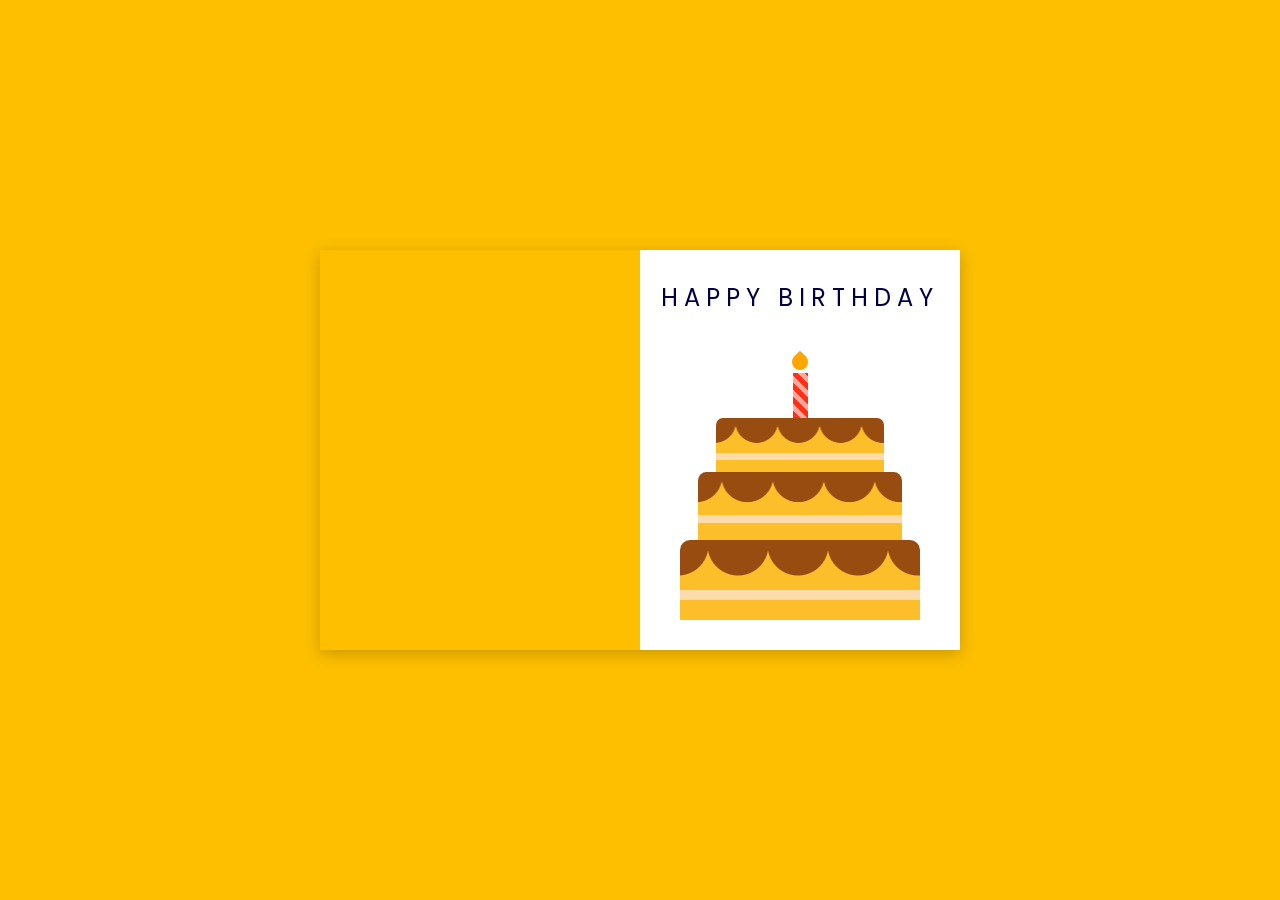
<file: index.html>
<!DOCTYPE html>
<html lang="en">

<head>
  <meta name="viewport" content="width=device-width, initial-scale=1.0" />
  <title>Me to You</title>

  <!-- Google Font-->
  <link href="https://fonts.googleapis.com/css2?family=Poppins&display=swap" rel="stylesheet" />

  <!-- Stylesheet -->
  <link rel="stylesheet" href="style.css" />

</head>

<body>
  <div class="card">
    <div class="outside">
      <div class="front">
        <p>Happy Birthday</p>
        <div class="cake">
          <div class="top-layer"></div>
          <div class="middle-layer"></div>
          <div class="bottom-layer"></div>
          <div class="candle"></div>
        </div>
      </div>
      <div class="back"></div>
    </div>
    <div class="inside" id="present">
      <p>Hi Anisha,
        <br>Happy Birthday! Wishing you a great day and a year ahead full of good times. Hope you celebrate big!.
        🎉🎂😊
      </p>
      <p>-Anaz</p>
      <h1>&#127873;</h1>
    </div>
  </div>

  <script>
    document.getElementById('present').addEventListener('click', function () {
      window.open('https://www.youtube.com/embed/vhVBWw6rId0?autoplay=1', '_blank');
    });
  </script>
</body>

</html>
</file>
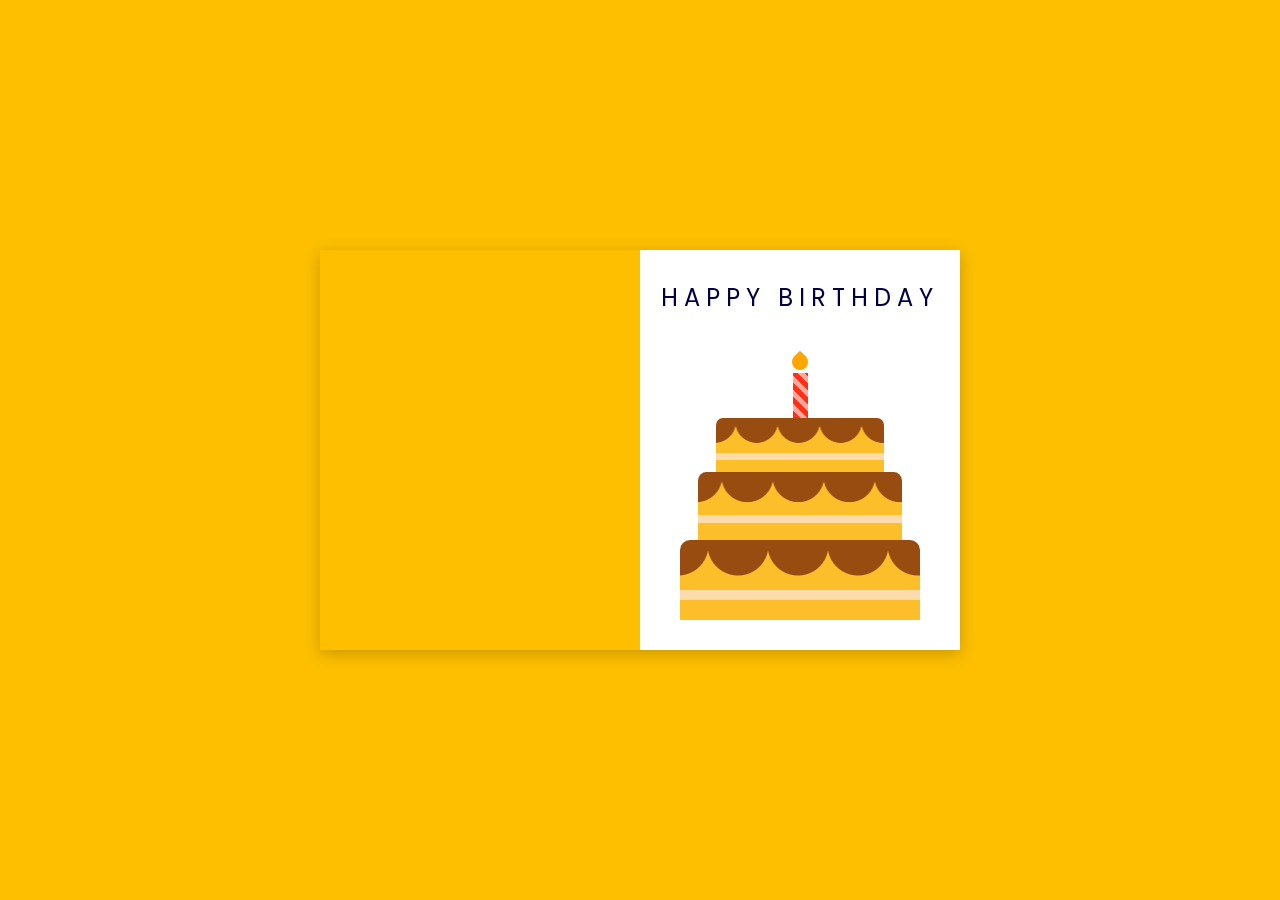
<file: happyBirthday.html>
<!DOCTYPE html>
<html lang="en">

<head>
  <meta name="viewport" content="width=device-width, initial-scale=1.0" />
  <title>Me to You</title>

  <!-- Google Font-->
  <link href="https://fonts.googleapis.com/css2?family=Poppins&display=swap" rel="stylesheet" />

  <!-- Stylesheet -->
  <link rel="stylesheet" href="style.css" />

  <style>
    * {
      padding: 0;
      margin: 0;
      box-sizing: border-box;
      font-family: "Poppins", sans-serif;
    }

    body {
      background-color: #fdbf00;
      display: flex;
      justify-content: center;
      align-items: center;
      height: 100vh;
    }

    .card {
      width: 640px;
      height: 400px;
      position: relative;
      -webkit-perspective: 1200px;
      perspective: 1200px;
      transition: 1s;
      box-shadow: 0 4px 15px rgba(0, 0, 0, 0.2);
    }

    .card:hover {
      transform: rotate(-5deg);
    }

    .card:hover .outside {
      transform: rotateY(-130deg);
    }

    .outside,
    .inside {
      height: 100%;
      width: 50%;
      position: absolute;
      left: 50%;
    }

    .inside {
      background: linear-gradient(to right, #e7e7e7, #ffffff 30%);
      line-height: 1.5;
      padding: 20px;
      text-align: center;
      display: flex;
      flex-direction: column;
      justify-content: center;
      align-items: center;
      transform: rotateY(0);
      transition: 2s;
      cursor: pointer;
    }

    .outside {
      -webkit-transform-style: preserve-3d;
      transform-style: preserve-3d;
      z-index: 1;
      transform-origin: left;
      transition: 2s;
      cursor: pointer;
    }

    .front,
    .back {
      height: 100%;
      width: 100%;
      position: absolute;
      -webkit-backface-visibility: hidden;
      backface-visibility: hidden;
      transform: rotateX(0deg);
    }

    .front {
      background-color: #ffffff;
    }

    .back {
      transform: rotateY(180deg);
      background: linear-gradient(to left, #e7e7e7, #ffffff 30%);
    }

    .cake {
      width: 100%;
      position: absolute;
      bottom: 30px;
    }

    .top-layer,
    .middle-layer,
    .bottom-layer {
      height: 80px;
      width: 240px;
      background-repeat: repeat;
      background-size: 60px 100px;
      background-position: 28px 0;
      background-image: linear-gradient(transparent 50px,
          #fedbab 50px,
          #fedbab 60px,
          transparent 60px),
        radial-gradient(circle at 30px 5px, #994c10 30px, #fcbf29 31px);
      border-radius: 10px 10px 0 0;
      position: relative;
      margin: auto;
    }

    .middle-layer {
      transform: scale(0.85);
      top: 6px;
    }

    .top-layer {
      transform: scale(0.7);
      top: 26px;
    }

    .candle {
      height: 45px;
      width: 15px;
      background: repeating-linear-gradient(45deg,
          #fd3018 0,
          #fd3018 5px,
          #ffa89e 5px,
          #ffa89e 10px);
      position: absolute;
      margin: auto;
      left: 0;
      right: 0;
      bottom: 202px;
    }

    .candle:before {
      content: "";
      position: absolute;
      height: 16px;
      width: 16px;
      background-color: #ffa500;
      border-radius: 0 50% 50% 50%;
      bottom: 48px;
      transform: rotate(45deg);
      left: -1px;
    }

    .outside p {
      font-size: 24px;
      text-transform: uppercase;
      margin-top: 30px;
      text-align: center;
      letter-spacing: 6px;
      color: #000046;
    }

    .inside p {
      font-size: 20px;
      margin-bottom: 20px;
    }

    .inside h1 {
      font-size: 120px;
      line-height: 120px;
      cursor: pointer;
    }
  </style>
</head>

<body>
  <div class="card">
    <div class="outside">
      <div class="front">
        <p>Happy Birthday</p>
        <div class="cake">
          <div class="top-layer"></div>
          <div class="middle-layer"></div>
          <div class="bottom-layer"></div>
          <div class="candle"></div>
        </div>
      </div>
      <div class="back"></div>
    </div>
    <div class="inside" id="present">
      <p>Hi Anisha,
        <br>Happy Birthday! Wishing you a great day and a year ahead full of good times. Hope you celebrate big!.
        🎉🎂😊
      </p>
      <p>-Anaz</p>
      <h1>&#127873;</h1>
    </div>
  </div>

  <script>
    document.getElementById('present').addEventListener('click', function () {
      window.open('https://www.youtube.com/embed/vhVBWw6rId0?autoplay=1', '_blank');
    });
  </script>
</body>

</html>
</file>
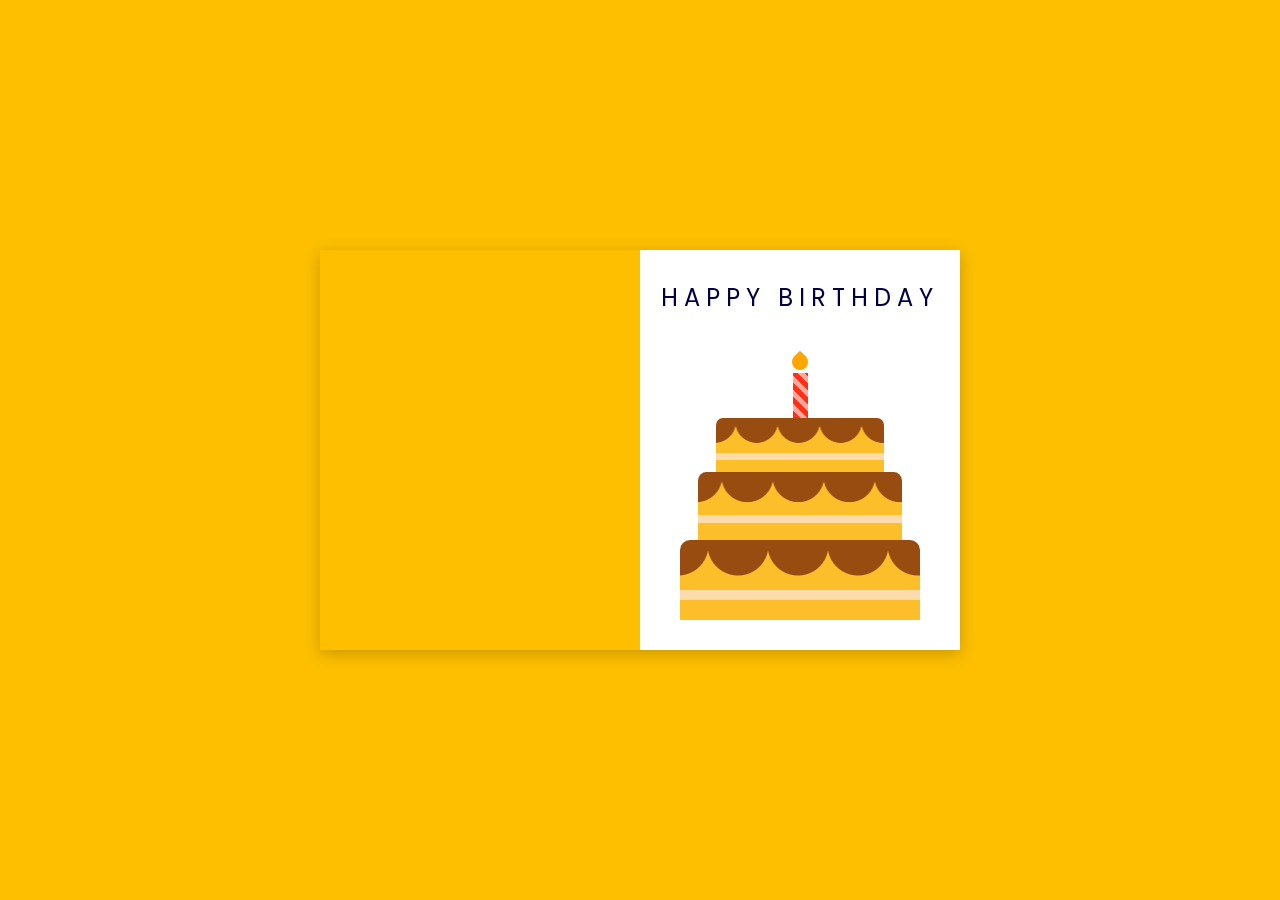
<file: main.html>
<!DOCTYPE html>
<html lang="en">

<head>
  <meta name="viewport" content="width=device-width, initial-scale=1.0" />
  <title>Me to You</title>

  <!-- Google Font-->
  <link href="https://fonts.googleapis.com/css2?family=Poppins&display=swap" rel="stylesheet" />

  <!-- Stylesheet -->
  <link rel="stylesheet" href="style.css" />

  <style>
    * {
      padding: 0;
      margin: 0;
      box-sizing: border-box;
      font-family: "Poppins", sans-serif;
    }

    body {
      background-color: #fdbf00;
      display: flex;
      justify-content: center;
      align-items: center;
      height: 100vh;
    }

    .card {
      width: 640px;
      height: 400px;
      position: relative;
      -webkit-perspective: 1200px;
      perspective: 1200px;
      transition: 1s;
      box-shadow: 0 4px 15px rgba(0, 0, 0, 0.2);
    }

    .card:hover {
      transform: rotate(-5deg);
    }

    .card:hover .outside {
      transform: rotateY(-130deg);
    }

    .outside,
    .inside {
      height: 100%;
      width: 50%;
      position: absolute;
      left: 50%;
    }

    .inside {
      background: linear-gradient(to right, #e7e7e7, #ffffff 30%);
      line-height: 1.5;
      padding: 20px;
      text-align: center;
      display: flex;
      flex-direction: column;
      justify-content: center;
      align-items: center;
      transform: rotateY(0);
      transition: 2s;
      cursor: pointer;
    }

    .outside {
      -webkit-transform-style: preserve-3d;
      transform-style: preserve-3d;
      z-index: 1;
      transform-origin: left;
      transition: 2s;
      cursor: pointer;
    }

    .front,
    .back {
      height: 100%;
      width: 100%;
      position: absolute;
      -webkit-backface-visibility: hidden;
      backface-visibility: hidden;
      transform: rotateX(0deg);
    }

    .front {
      background-color: #ffffff;
    }

    .back {
      transform: rotateY(180deg);
      background: linear-gradient(to left, #e7e7e7, #ffffff 30%);
    }

    .cake {
      width: 100%;
      position: absolute;
      bottom: 30px;
    }

    .top-layer,
    .middle-layer,
    .bottom-layer {
      height: 80px;
      width: 240px;
      background-repeat: repeat;
      background-size: 60px 100px;
      background-position: 28px 0;
      background-image: linear-gradient(transparent 50px,
          #fedbab 50px,
          #fedbab 60px,
          transparent 60px),
        radial-gradient(circle at 30px 5px, #994c10 30px, #fcbf29 31px);
      border-radius: 10px 10px 0 0;
      position: relative;
      margin: auto;
    }

    .middle-layer {
      transform: scale(0.85);
      top: 6px;
    }

    .top-layer {
      transform: scale(0.7);
      top: 26px;
    }

    .candle {
      height: 45px;
      width: 15px;
      background: repeating-linear-gradient(45deg,
          #fd3018 0,
          #fd3018 5px,
          #ffa89e 5px,
          #ffa89e 10px);
      position: absolute;
      margin: auto;
      left: 0;
      right: 0;
      bottom: 202px;
    }

    .candle:before {
      content: "";
      position: absolute;
      height: 16px;
      width: 16px;
      background-color: #ffa500;
      border-radius: 0 50% 50% 50%;
      bottom: 48px;
      transform: rotate(45deg);
      left: -1px;
    }

    .outside p {
      font-size: 24px;
      text-transform: uppercase;
      margin-top: 30px;
      text-align: center;
      letter-spacing: 6px;
      color: #000046;
    }

    .inside p {
      font-size: 20px;
      margin-bottom: 20px;
    }

    .inside h1 {
      font-size: 120px;
      line-height: 120px;
      cursor: pointer;
    }
  </style>
</head>

<body>
  <div class="card">
    <div class="outside">
      <div class="front">
        <p>Happy Birthday</p>
        <div class="cake">
          <div class="top-layer"></div>
          <div class="middle-layer"></div>
          <div class="bottom-layer"></div>
          <div class="candle"></div>
        </div>
      </div>
      <div class="back"></div>
    </div>
    <div class="inside" id="present">
      <p>Hi Anisha,
        <br>Happy Birthday! Wishing you a great day and a year ahead full of good times. Hope you celebrate big!.
        🎉🎂😊
      </p>
      <p>-Anaz</p>
      <h1>&#127873;</h1>
    </div>
  </div>

  <script>
    document.getElementById('present').addEventListener('click', function () {
      window.open('https://www.youtube.com/embed/vhVBWw6rId0?autoplay=1', '_blank');
    });
  </script>
</body>

</html>
</file>
<file: style.css>
* {
      padding: 0;
      margin: 0;
      box-sizing: border-box;
      font-family: "Poppins", sans-serif;
    }

    body {
      background-color: #fdbf00;
      display: flex;
      justify-content: center;
      align-items: center;
      height: 100vh;
    }

    .card {
      width: 640px;
      height: 400px;
      position: relative;
      -webkit-perspective: 1200px;
      perspective: 1200px;
      transition: 1s;
      box-shadow: 0 4px 15px rgba(0, 0, 0, 0.2);
    }

    .card:hover {
      transform: rotate(-5deg);
    }

    .card:hover .outside {
      transform: rotateY(-130deg);
    }

    .outside,
    .inside {
      height: 100%;
      width: 50%;
      position: absolute;
      left: 50%;
    }

    .inside {
      background: linear-gradient(to right, #e7e7e7, #ffffff 30%);
      line-height: 1.5;
      padding: 20px;
      text-align: center;
      display: flex;
      flex-direction: column;
      justify-content: center;
      align-items: center;
      transform: rotateY(0);
      transition: 2s;
      cursor: pointer;
    }

    .outside {
      -webkit-transform-style: preserve-3d;
      transform-style: preserve-3d;
      z-index: 1;
      transform-origin: left;
      transition: 2s;
      cursor: pointer;
    }

    .front,
    .back {
      height: 100%;
      width: 100%;
      position: absolute;
      -webkit-backface-visibility: hidden;
      backface-visibility: hidden;
      transform: rotateX(0deg);
    }

    .front {
      background-color: #ffffff;
    }

    .back {
      transform: rotateY(180deg);
      background: linear-gradient(to left, #e7e7e7, #ffffff 30%);
    }

    .cake {
      width: 100%;
      position: absolute;
      bottom: 30px;
    }

    .top-layer,
    .middle-layer,
    .bottom-layer {
      height: 80px;
      width: 240px;
      background-repeat: repeat;
      background-size: 60px 100px;
      background-position: 28px 0;
      background-image: linear-gradient(transparent 50px,
          #fedbab 50px,
          #fedbab 60px,
          transparent 60px),
        radial-gradient(circle at 30px 5px, #994c10 30px, #fcbf29 31px);
      border-radius: 10px 10px 0 0;
      position: relative;
      margin: auto;
    }

    .middle-layer {
      transform: scale(0.85);
      top: 6px;
    }

    .top-layer {
      transform: scale(0.7);
      top: 26px;
    }

    .candle {
      height: 45px;
      width: 15px;
      background: repeating-linear-gradient(45deg,
          #fd3018 0,
          #fd3018 5px,
          #ffa89e 5px,
          #ffa89e 10px);
      position: absolute;
      margin: auto;
      left: 0;
      right: 0;
      bottom: 202px;
    }

    .candle:before {
      content: "";
      position: absolute;
      height: 16px;
      width: 16px;
      background-color: #ffa500;
      border-radius: 0 50% 50% 50%;
      bottom: 48px;
      transform: rotate(45deg);
      left: -1px;
    }

    .outside p {
      font-size: 24px;
      text-transform: uppercase;
      margin-top: 30px;
      text-align: center;
      letter-spacing: 6px;
      color: #000046;
    }

    .inside p {
      font-size: 20px;
      margin-bottom: 20px;
    }

    .inside h1 {
      font-size: 120px;
      line-height: 120px;
      cursor: pointer;
    }
</file>
